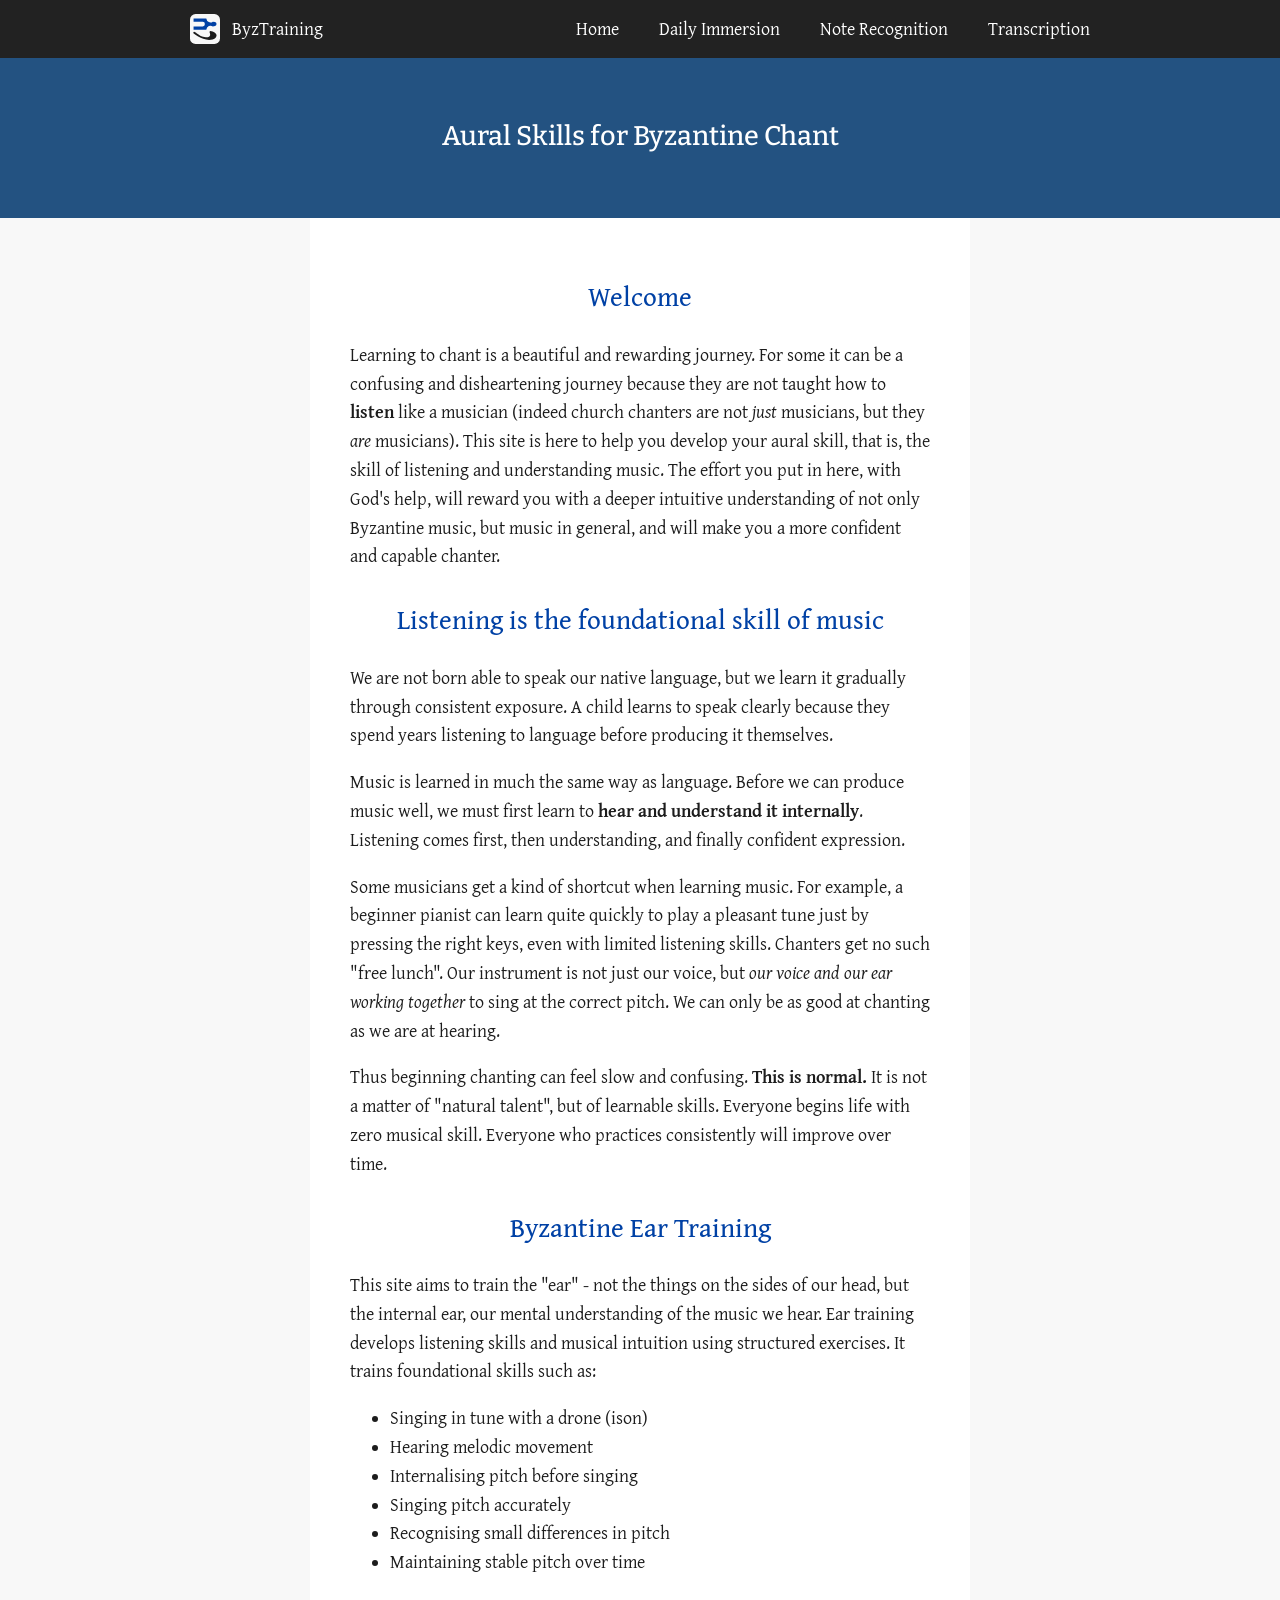
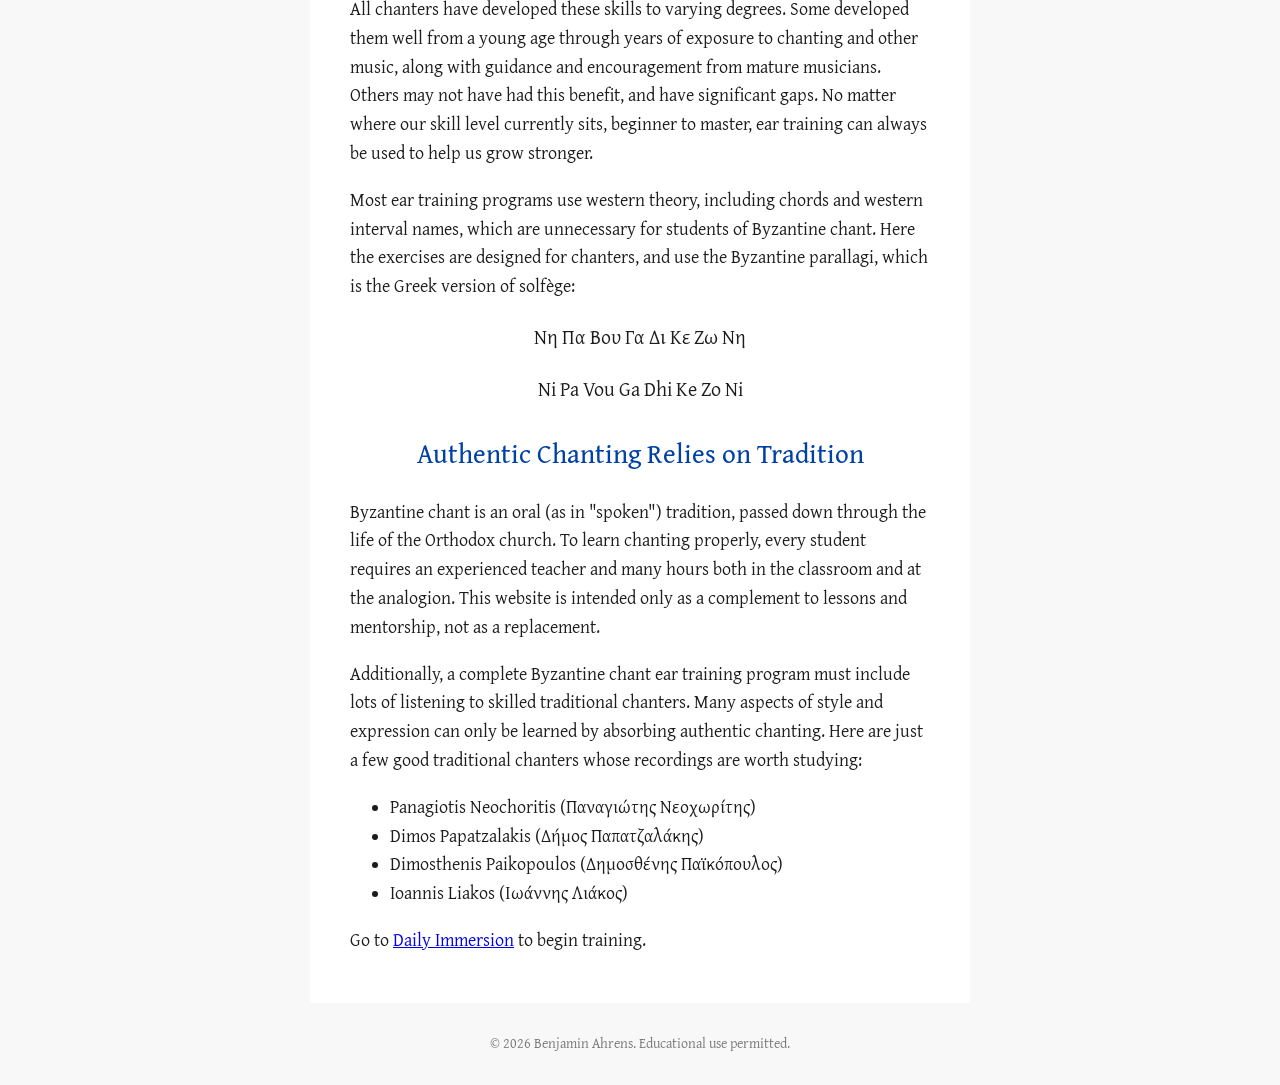
<file: index.html>
<!DOCTYPE html>
<html lang="en">
  <head>
    <meta charset="UTF-8">
    <meta name="viewport" content="width=device-width, initial-scale=1.0">
    <title>ByzTraining</title>
    <link rel="stylesheet" href="/css/style.css">
    <link rel="icon" href="/assets/favicon.ico">
  </head>
  <body>
    <header class="topnav">
      <div class="nav-inner">
        <a href="/" class="logo">
          <img src="/assets/favicon.svg" alt="Logo">
          ByzTraining
        </a>
        <nav id="nav-links">
          <a href="/">Home</a>
          <a href="/daily-immersion/">Daily Immersion</a>
          <a href="/note-recognition/">Note Recognition</a>
          <a href="/transcription/">Transcription</a>
        </nav>
        <button id="menu-toggle">☰</button>
      </div>
    </header>
    <section class="hero">
      <h1>Aural Skills for Byzantine Chant</h1>
    </section>
    <main class="content">
      <h2>Welcome</h2>
      <p>
        Learning to chant is a beautiful and rewarding journey. For some it can be a confusing and disheartening journey because they are not taught how to <b>listen</b> like a musician (indeed church chanters are not <em>just</em> musicians, but they <em>are</em> musicians). This site is here to help you develop your aural skill, that is, the skill of listening and understanding music. The effort you put in here, with God's help, will reward you with a deeper intuitive understanding of not only Byzantine music, but music in general, and will make you a more confident and capable chanter.
      </p>
      <h2>Listening is the foundational skill of music</h2>
      <p>
        We are not born able to speak our native language, but we learn it gradually through consistent exposure. A child learns to speak clearly because they spend years listening to language before producing it themselves.
      </p>
      <p>
        Music is learned in much the same way as language. Before we can produce music well, we must first learn to <b>hear and understand it internally</b>. Listening comes first, then understanding, and finally confident expression.
      </p>
      <p>
        Some musicians get a kind of shortcut when learning music. For example, a beginner pianist can learn quite quickly to play a pleasant tune just by pressing the right keys, even with limited listening skills. Chanters get no such "free lunch". Our instrument is not just our voice, but <em>our voice and our ear working together</em> to sing at the correct pitch. We can only be as good at chanting as we are at hearing.
      </p>
      <p>
        Thus beginning chanting can feel slow and confusing. <b>This is normal.</b> It is not a matter of "natural talent", but of learnable skills. Everyone begins life with zero musical skill. Everyone who practices consistently will improve over time.
      </p>
      <h2>Byzantine Ear Training</h2>
      <p>
        This site aims to train the "ear" - not the things on the sides of our head, but the internal ear, our mental understanding of the music we hear. Ear training develops listening skills and musical intuition using structured exercises. It trains foundational skills such as:
        <ul>
          <li>Singing in tune with a drone (ison)</li>
          <li>Hearing melodic movement</li>
          <li>Internalising pitch before singing</li>
          <li>Singing pitch accurately</li>
          <li>Recognising small differences in pitch</li>
          <li>Maintaining stable pitch over time</li>
        </ul>
        All chanters have developed these skills to varying degrees. Some developed them well from a young age through years of exposure to chanting and other music, along with guidance and encouragement from mature musicians. Others may not have had this benefit, and have significant gaps. No matter where our skill level currently sits, beginner to master, ear training can always be used to help us grow stronger.
      </p>
      <p>
        Most ear training programs use western theory, including chords and western interval names, which are unnecessary for students of Byzantine chant. Here the exercises are designed for chanters, and use the Byzantine parallagi, which is the Greek version of solfège:
      </p>
      <p class="center big">
        Νη  Πα  Βου  Γα  Δι  Κε  Ζω  Νη
      </p>
      <p class="center big">
        Ni  Pa  Vou  Ga  Dhi  Ke  Zo  Ni
      </p>
      <h2>Authentic Chanting Relies on Tradition</h2>
      <p>
        Byzantine chant is an oral (as in "spoken") tradition, passed down through the life of the Orthodox church. To learn chanting properly, every student requires an experienced teacher and many hours both in the classroom and at the analogion. This website is intended only as a complement to lessons and mentorship, not as a replacement.
      </p>
      <p>
        Additionally, a complete Byzantine chant ear training program must include lots of listening to skilled traditional chanters. Many aspects of style and expression can only be learned by absorbing authentic chanting. Here are just a few good traditional chanters whose recordings are worth studying:
        <ul>
          <li>Panagiotis Neochoritis (Παναγιώτης Νεοχωρίτης)</li>
          <li>Dimos Papatzalakis (Δήμος Παπατζαλάκης)</li>
          <li>Dimosthenis Paikopoulos (Δημοσθένης Παϊκόπουλος)</li>
          <li>Ioannis Liakos (Ιωάννης Λιάκος)</li>
        </ul>
      </p>
      <p>
        Go to <a href="/daily-immersion/index.html">Daily Immersion</a> to begin training.
      </p>
    </main>
    <footer>
      © 2026 Benjamin Ahrens. Educational use permitted.
    </footer>
  </body>
  <script type="module" src="/js/main.js"></script>
</html>
</file>
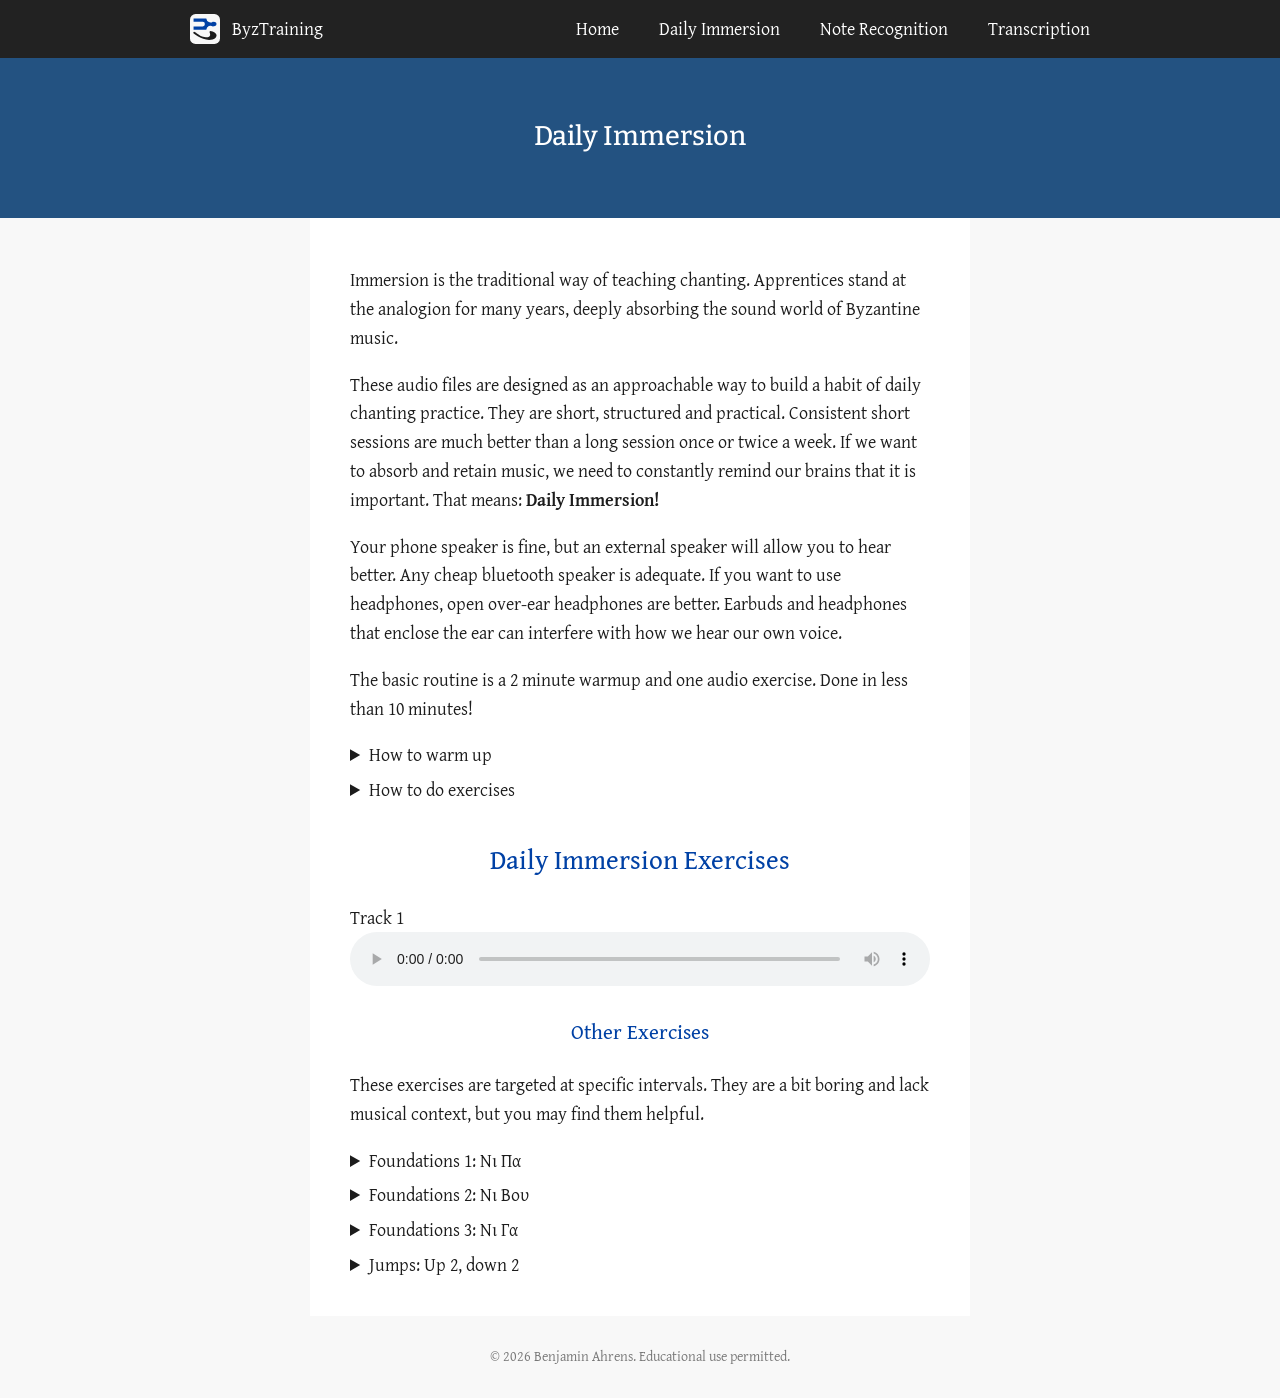
<file: daily-immersion/index.html>
<!DOCTYPE html>
<html lang="en">
  <head>
    <meta charset="UTF-8">
    <meta name="viewport" content="width=device-width, initial-scale=1.0">
    <title>Daily Immersion</title>
    <link rel="stylesheet" href="/css/style.css">
    <link rel="stylesheet" href="/css/daily-immersion.css">
    <link rel="icon" href="/assets/favicon.ico">
  </head>
  <body>
    <header class="topnav">
      <div class="nav-inner">
        <a href="/" class="logo">
          <img src="/assets/favicon.svg" alt="Logo">
          ByzTraining
        </a>
        <nav id="nav-links">
          <a href="/">Home</a>
          <a href="/daily-immersion/">Daily Immersion</a>
          <a href="/note-recognition/">Note Recognition</a>
          <a href="/transcription/">Transcription</a>
        </nav>
        <button id="menu-toggle">☰</button>
      </div>
    </header>
    <section class="hero">
      <h1>Daily Immersion</h1>
    </section>
    <main class="content">
      <p>
        Immersion is the traditional way of teaching chanting. Apprentices stand at the analogion for many years, deeply absorbing the sound world of Byzantine music.
      </p>
      <p>
        These audio files are designed as an approachable way to build a habit of daily chanting practice. They are short, structured and practical. Consistent short sessions are much better than a long session once or twice a week. If we want to absorb and retain music, we need to constantly remind our brains that it is important. That means: <b>Daily Immersion!</b>
      </p>
      <p>
        Your phone speaker is fine, but an external speaker will allow you to hear better. Any cheap bluetooth speaker is adequate. If you want to use headphones, open over-ear headphones are better. Earbuds and headphones that enclose the ear can interfere with how we hear our own voice.
      </p>
      <p>
        The basic routine is a 2 minute warmup and one audio exercise. Done in less than 10 minutes!
      </p>
      <p>
      </p>
      <details class="section">
        <summary>How to warm up</summary>
        <p>
          Get in the habit of always warming up your voice properly before chanting. The voice is fragile, and if injured it can be very difficult to restore. Even without significant other practice, doing a regular vocal warm up will build your vocal strength and stamina. Even if you can't manage any other practice, there is always an opportunity to warm up. Once you know how you can do it anywhere.
        </p>
        <p>
          Suggested 2 minute warm up:
          <ul>
            <li>Massage up and down the back of your neck.</li>
            <li>Roll your shoulders forwards and backwards.</li>
            <li>Slowly pivot your head side to side, then up and down, extending and tucking your chin.</li>
            <li>Two deep breaths in through the nose, then out slowly through the mouth with tight lips, as if blowing through a straw.</li>
            <li>Take a big yawn and relax your body.</li>
            <li>Sing with lip trills (buzzing the lips), or "vvv". Slide up and down like a siren. Gently increase the pitch range and volume. At least 1 minute.</li>
          </ul>
        </p>
      </details>
      <details class="section">
        <summary>How to do exercises</summary>
        <p>
          During exercises, follow the instructions.
          <ul>
            <li><b>Listen: </b>Just listen! No humming.</li>
            <li><b>Audiate: </b>Explained below.</li>
            <li><b>Sing: </b>Sing by yourself.</li>
            <li><b>Together: </b>Sing along and match what you hear.</li>
          </ul>
        </p>
        <p>
          <b>Audiation</b> is hearing music in your mind without any external sound. No chanting or humming allowed - only hearing mentally. You probably won't literally hallucinate sounds, but you will gradually develop a mental awareness, a knowing of what the sound is. You probably audiate when you read - you can hear, in some sense, what the words sound like, and imagine that someone is saying them.
        </p>
        <p>
          At first audiation will feel difficult, or like you aren't really doing anything. This is normal, and you are not doing it wrong - you are slowly re-wiring your brain. Just relax and trust the process. <b>All you have to do is try</b>, and your brain will do the rest. Resist the temptation to sing or hum, because then you wouldn't be audiating anymore.
        </p>
      </details>
      <h2>Daily Immersion Exercises</h2>
        <p class="track-heading">Track 1</p>
        <audio class="daily-immersion" controls>
          <source src="https://bta.byzison.xyz/di/001.mp3" type="audio/mpeg">
        </audio>
      <p>
      <h3>Other Exercises</h3>
        These exercises are targeted at specific intervals. They are a bit boring and lack musical context, but you may find them helpful.
      </p>
      <details>
        <summary>Foundations 1: Νι Πα</summary>
        <audio controls>
          <source src="https://bta.byzison.xyz/foundations/01_a.mp3" type="audio/mpeg">
        </audio>
        <audio controls>
          <source src="https://bta.byzison.xyz/foundations/01_b.mp3" type="audio/mpeg">
        </audio>
      </details>
      <details>
        <summary>Foundations 2: Νι Βου</summary>
        <audio controls>
          <source src="https://bta.byzison.xyz/foundations/02_a.mp3" type="audio/mpeg">
        </audio>
        <audio controls>
          <source src="https://bta.byzison.xyz/foundations/02_b.mp3" type="audio/mpeg">
        </audio>
      </details>
      <details>
        <summary>Foundations 3: Νι Γα</summary>
        <audio controls>
          <source src="https://bta.byzison.xyz/foundations/03_a.mp3" type="audio/mpeg">
        </audio>
        <audio controls>
          <source src="https://bta.byzison.xyz/foundations/03_b.mp3" type="audio/mpeg">
        </audio>
      </details>
      <details>
        <summary>Jumps: Up 2, down 2</summary>
        <audio controls>
          <source src="https://bta.byzison.xyz/jumps/02_a.mp3" type="audio/mpeg">
        </audio>
      </details>
    </main>
    <footer>
      © 2026 Benjamin Ahrens. Educational use permitted.
    </footer>
  </body>
  <script type="module" src="/js/main.js"></script>
</html>
</file>
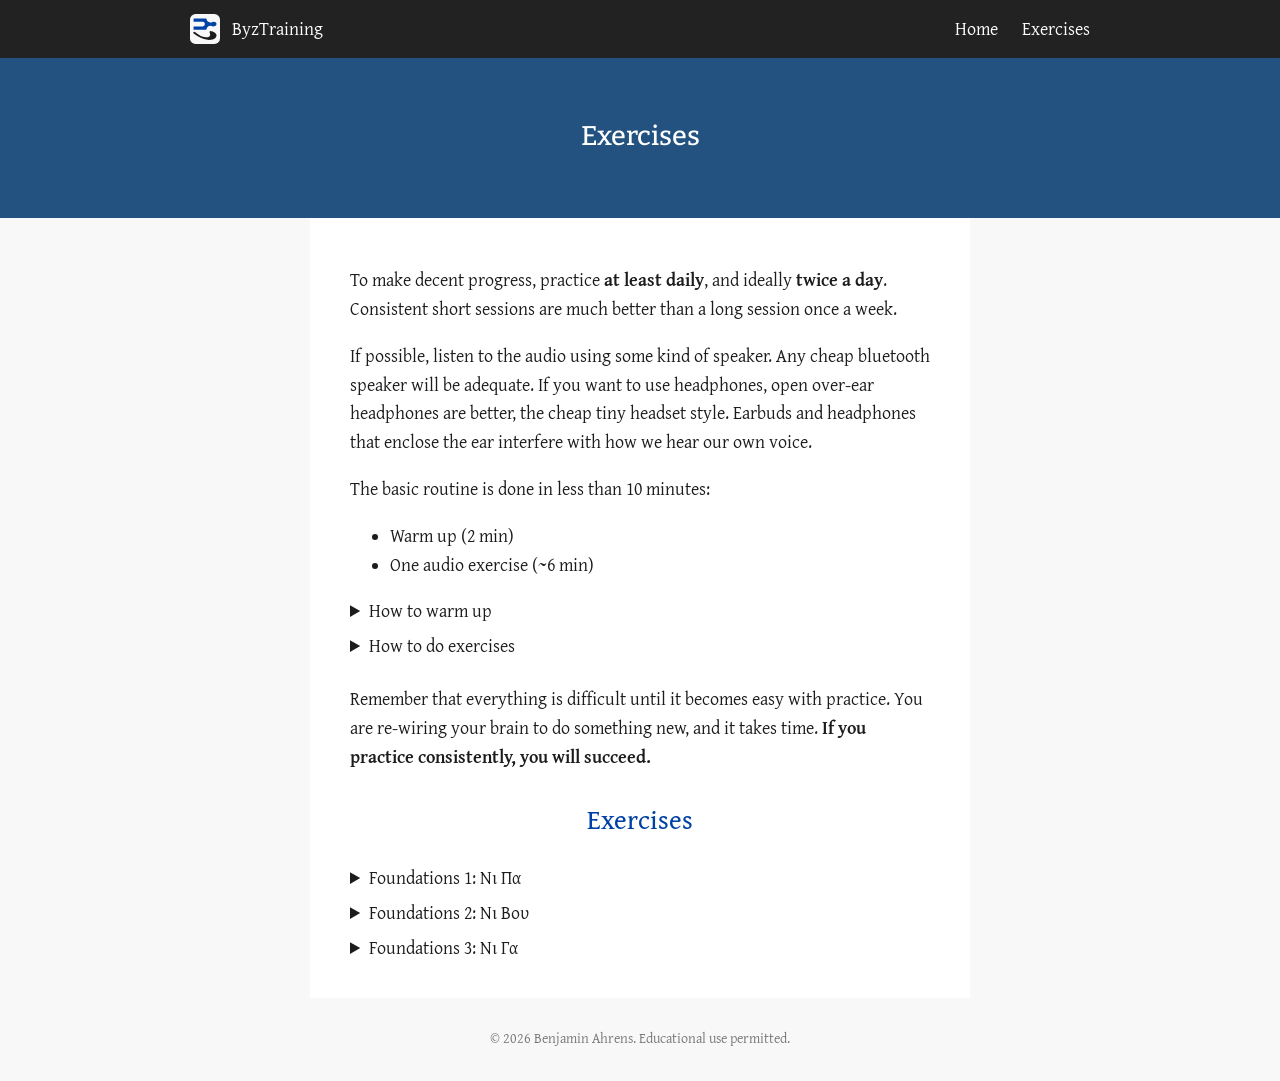
<file: exercises/index.html>
<!DOCTYPE html>
<html lang="en">
  <head>
    <meta charset="UTF-8">
    <meta name="viewport" content="width=device-width, initial-scale=1.0">
    <title>Exercises</title>
    <link rel="stylesheet" href="/css/style.css">
    <link rel="icon" href="/assets/favicon.ico">
  </head>
  <body>
    <header class="topnav">
      <div class="nav-inner">
        <div class="logo">
          <img src="/assets/favicon.svg" alt="Logo">
          ByzTraining
        </div>
        <nav>
          <a href="/">Home</a>
          <a href="/exercises">Exercises</a>
        </nav>
      </div>
    </header>
    <section class="hero">
      <h1>Exercises</h1>
    </section>
    <main class="content">
      <p>
        To make decent progress, practice <b>at least daily</b>, and ideally <b>twice a day</b>. Consistent short sessions are much better than a long session once a week.
      </p>
      <p>
        If possible, listen to the audio using some kind of speaker. Any cheap bluetooth speaker will be adequate. If you want to use headphones, open over-ear headphones are better, the cheap tiny headset style. Earbuds and headphones that enclose the ear interfere with how we hear our own voice.
      </p>
      <p>
        The basic routine is done in less than 10 minutes:
        <ul>
          <li>Warm up (2 min)</li>
          <li>One audio exercise (~6 min)</li>
        </ul>
      </p>
      <p>
      </p>
      <details class="section">
        <summary>How to warm up</summary>
        <p>
          Get in the habit of always warming up your voice properly before chanting. The voice is fragile, and if injured it can be very difficult to restore. Even without significant other practice, doing a regular vocal warm up will build your vocal strength and stamina. Even if you can't manage any other practice, there is always an opportunity to warm up. Once you know how you can do it anywhere.
        </p>
        <p>
          Suggested 2 minute warm up:
          <ul>
            <li>Three gentle neck rolls (10s)</li>
            <li>Gently massage the front of your neck and larynx (10s)</li>
            <li>Two big yawns. Focus on opening the mouth and throat wide and lowering your larynx (feel your Adam's apple), and loosening the jaw. (10s)</li>
            <li>Two deep inhalations into your belly with slow exhales (15s)</li>
            <li>Vocal sirens. Hum gently and slide up and down within a comfortable range. (40s)</li>
            <li>Lip trills. Same as sirens, but add in buzzing the lips. Gently increase the pitch range and volume. (35s)</li>
          </ul>
          For longer practice sessions, spend more time warming up.
        </p>
      </details>
      <details class="section">
        <summary>How to do exercises</summary>
        <p>
          During exercises, follow the instructions.
          <ul>
            <li><b>Listen: </b>Just listen! No humming.</li>
            <li><b>Audiate: </b>Explained below.</li>
            <li><b>Sing: </b>Sing by yourself.</li>
            <li><b>Together: </b>Sing along and match what you hear.</li>
          </ul>
        </p>
        <p>
          <b>Audiation</b> is hearing music in your mind without any external sound. No chanting or humming allowed - only hearing mentally. It is not literally hallucinating sounds, but more like a mental awareness, a knowing of what the sound is. You probably audiate when you read - you can hear, in some sense, what the words sound like, and imagine that someone is saying them.
        </p>
        <p>
          At first audiation will feel difficult, or like you aren't really doing anything. This is normal, and you are not doing it wrong - you are slowly re-wiring your brain. Just relax and trust the process. <b>All you have to do is try</b>, and your brain will do the rest. Resist the temptation to sing or hum, because then you wouldn't be audiating anymore.
        </p>
      </details>
      <p>
        Remember that everything is difficult until it becomes easy with practice. You are re-wiring your brain to do something new, and it takes time. <b>If you practice consistently, you will succeed.</b>
      </p>
      <h2>Exercises</h2>
      <details>
        <summary>Foundations 1: Νι Πα</summary>
        <audio controls>
          <source src="https://bta.byzison.xyz/foundations_01_a.mp3" type="audio/mpeg">
        </audio>
        <audio controls>
          <source src="https://bta.byzison.xyz/foundations_01_b.mp3" type="audio/mpeg">
        </audio>
      </details>
      <details>
        <summary>Foundations 2: Νι Βου</summary>
        <audio controls>
          <source src="https://bta.byzison.xyz/foundations_02_a.mp3" type="audio/mpeg">
        </audio>
        <audio controls>
          <source src="https://bta.byzison.xyz/foundations_02_b.mp3" type="audio/mpeg">
        </audio>
      </details>
      <details>
        <summary>Foundations 3: Νι Γα</summary>
        <audio controls>
          <source src="https://bta.byzison.xyz/foundations_03_a.mp3" type="audio/mpeg">
        </audio>
        <audio controls>
          <source src="https://bta.byzison.xyz/foundations_03_b.mp3" type="audio/mpeg">
        </audio>
      </details>
    </main>
    <footer>
      © 2026 Benjamin Ahrens. Educational use permitted.
    </footer>
  </body>
</html>
</file>
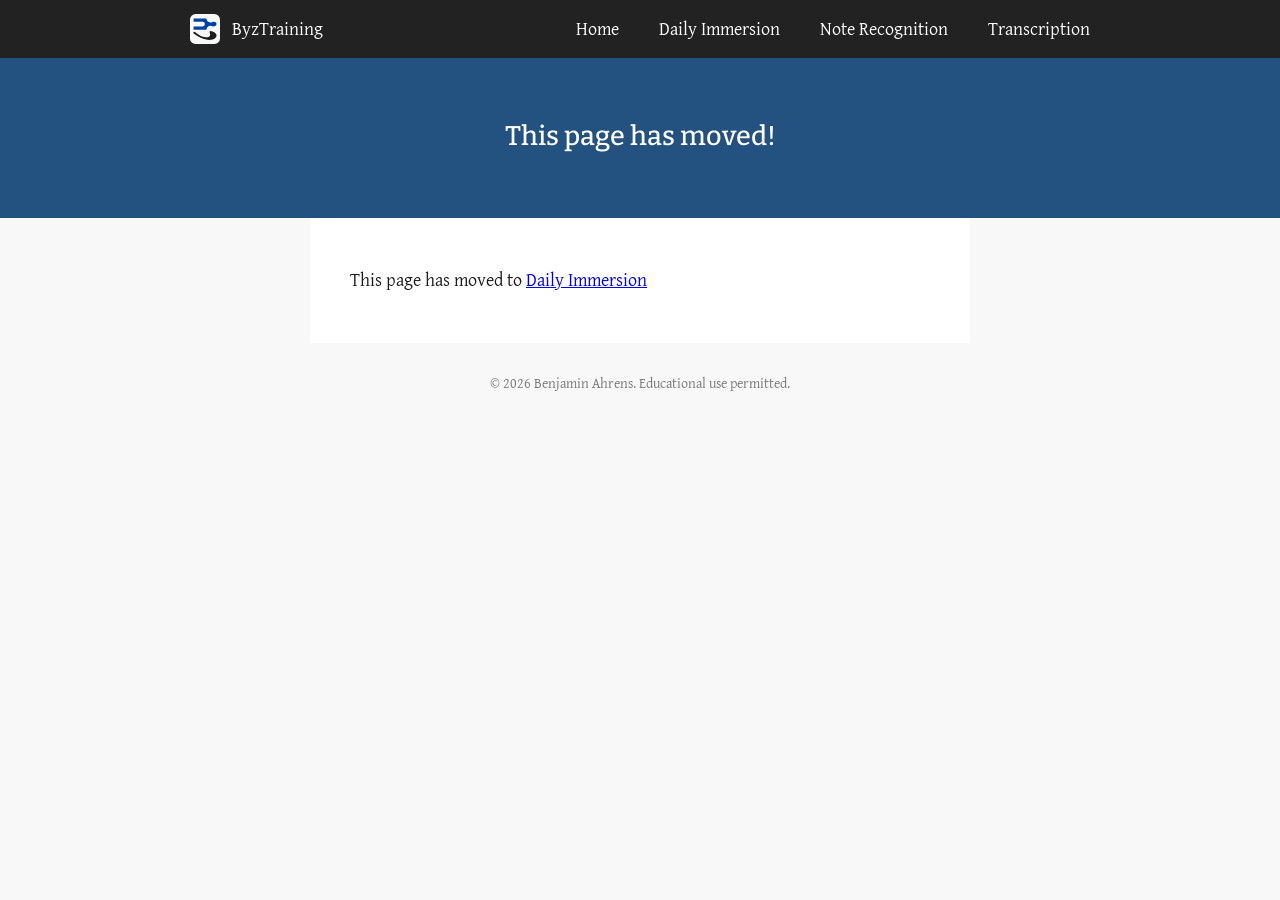
<file: foundations/index.html>
<!DOCTYPE html>
<html lang="en">
  <head>
    <meta charset="UTF-8">
    <meta name="viewport" content="width=device-width, initial-scale=1.0">
    <title>This page has moved!</title>
    <link rel="stylesheet" href="/css/style.css">
    <link rel="icon" href="/assets/favicon.ico">
  </head>
  <body>
    <header class="topnav">
      <div class="nav-inner">
        <a href="/" class="logo">
          <img src="/assets/favicon.svg" alt="Logo">
          ByzTraining
        </a>
        <nav id="nav-links">
          <a href="/">Home</a>
          <a href="/daily-immersion/">Daily Immersion</a>
          <a href="/note-recognition/">Note Recognition</a>
          <a href="/transcription/">Transcription</a>
        </nav>
        <button id="menu-toggle">☰</button>
      </div>
    </header>
    <section class="hero">
      <h1>This page has moved!</h1>
    </section>
    <main class="content">
        <p>
        This page has moved to <a href="/daily-immersion/">Daily Immersion</a>
        </p>
    </main>
    <footer>
      © 2026 Benjamin Ahrens. Educational use permitted.
    </footer>
  </body>
  <script type="module" src="/js/main.js"></script>
</html>
</file>
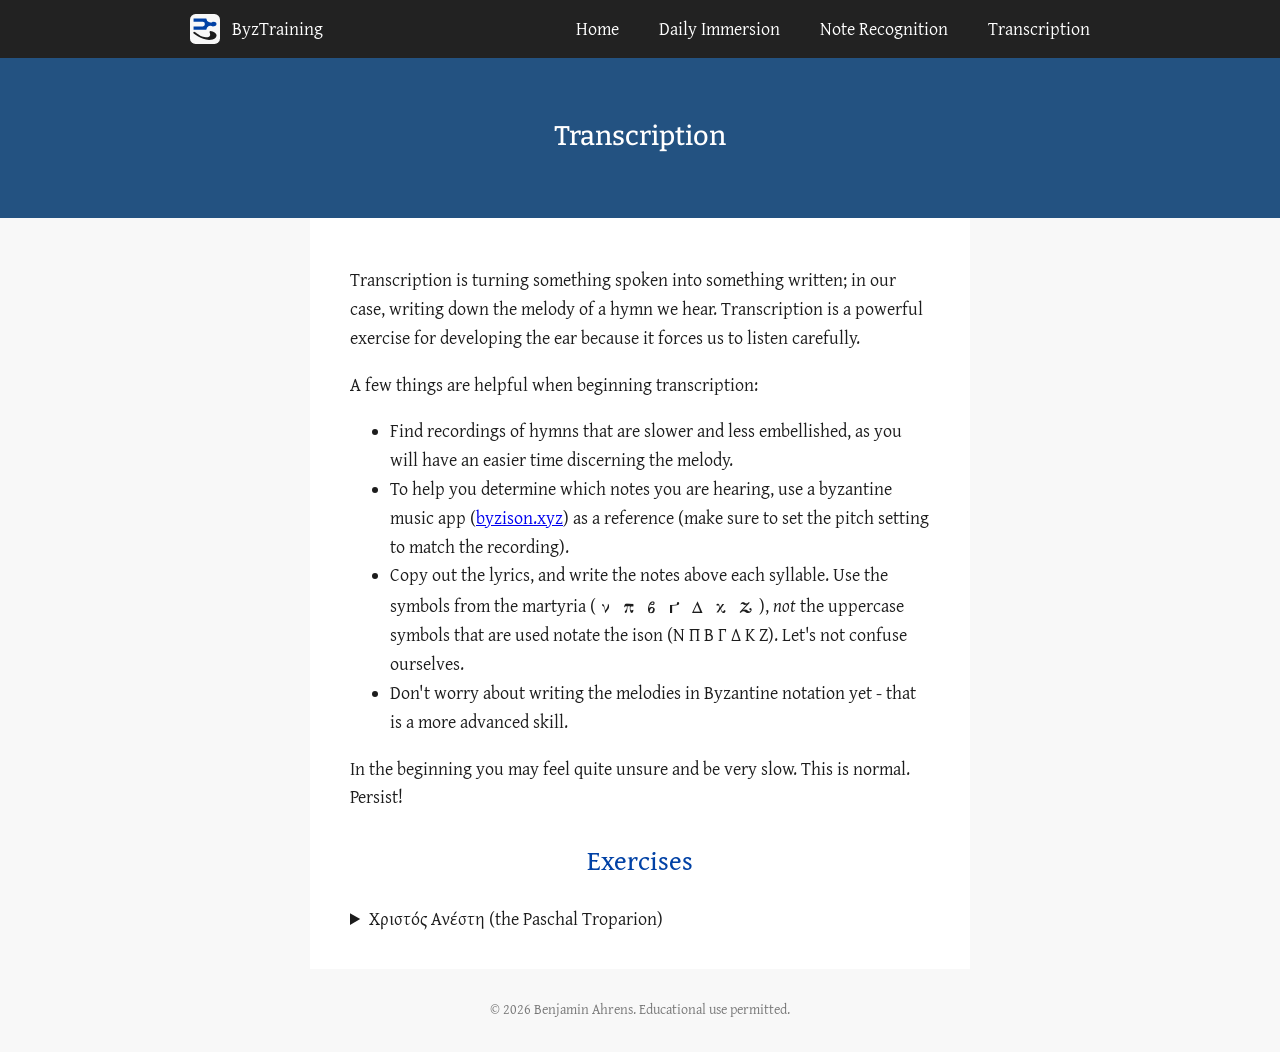
<file: transcription/index.html>
<!DOCTYPE html>
<html lang="en">
  <head>
    <meta charset="UTF-8">
    <meta name="viewport" content="width=device-width, initial-scale=1.0">
    <title>Transcription</title>
    <link rel="stylesheet" href="/css/style.css">
    <link rel="icon" href="/assets/favicon.ico">
  </head>
  <body>
    <header class="topnav">
      <div class="nav-inner">
        <a href="/" class="logo">
          <img src="/assets/favicon.svg" alt="Logo">
          ByzTraining
        </a>
        <nav id="nav-links">
          <a href="/">Home</a>
          <a href="/daily-immersion/">Daily Immersion</a>
          <a href="/note-recognition/">Note Recognition</a>
          <a href="/transcription/">Transcription</a>
        </nav>
        <button id="menu-toggle">☰</button>
      </div>
    </header>
    <section class="hero">
      <h1>Transcription</h1>
    </section>
    <main class="content">
      <p>
        Transcription is turning something spoken into something written; in our case, writing down the melody of a hymn we hear. Transcription is a powerful exercise for developing the ear because it forces us to listen carefully.
      </p>
      <p>
        A few things are helpful when beginning transcription:
        <ul>
          <li>Find recordings of hymns that are slower and less embellished, as you will have an easier time discerning the melody.</li>
          <li>To help you determine which notes you are hearing, use a byzantine music app (<a href="https://byzison.xyz" target="_blank">byzison.xyz</a>) as a reference (make sure to set the pitch setting to match the recording).</li>
          <li>Copy out the lyrics, and write the notes above each syllable. Use the symbols from the martyria (<span class="font-ez-psaltica-martyria">c v b n m , .</span>), <em>not</em> the uppercase symbols that are used notate the ison (Ν Π Β Γ Δ Κ Ζ). Let's not confuse ourselves.</li>
          <li>Don't worry about writing the melodies in Byzantine notation yet - that is a more advanced skill.</li>
        </ul>
      </p>
      <p>
        In the beginning you may feel quite unsure and be very slow. This is normal. Persist!
      </p>
      <p>
      </p>
      <h2>Exercises</h2>
      <details>
        <summary>Χριστός Ανέστη (the Paschal Troparion)</summary>
        <p class="left-pad">
          Χριστὸς ἀνέστη ἐκ νεκρῶν,<br>
          θανάτῳ θάνατον πατήσας,<br>
          καὶ τοῖς ἐν τοῖς μνήμασι,<br>
          ζωὴν χαρισάμενος!
        </p>
        <p class="left-pad">
          Christós anésti ek nekrón,<br>
          thanáto thánaton patísas,<br>
          ké tís en tís mnímasi,<br>
          zoín charisámenos!
        </p>
        <p>
          Here is a slow, plain recording. Both the ison and the first note ("Χρι") are Πα. Set <a href="https://byzison.xyz" target="_blank">byzison.xyz</a> to pitch -3.
        </p>
        <audio controls>
          <source src="https://bta.byzison.xyz/transcription/01_christos_anesti.mp3" type="audio/mpeg">
        </audio>
      </details>
    </main>
    <footer>
      © 2026 Benjamin Ahrens. Educational use permitted.
    </footer>
  </body>
  <script type="module" src="/js/main.js"></script>
</html>
</file>
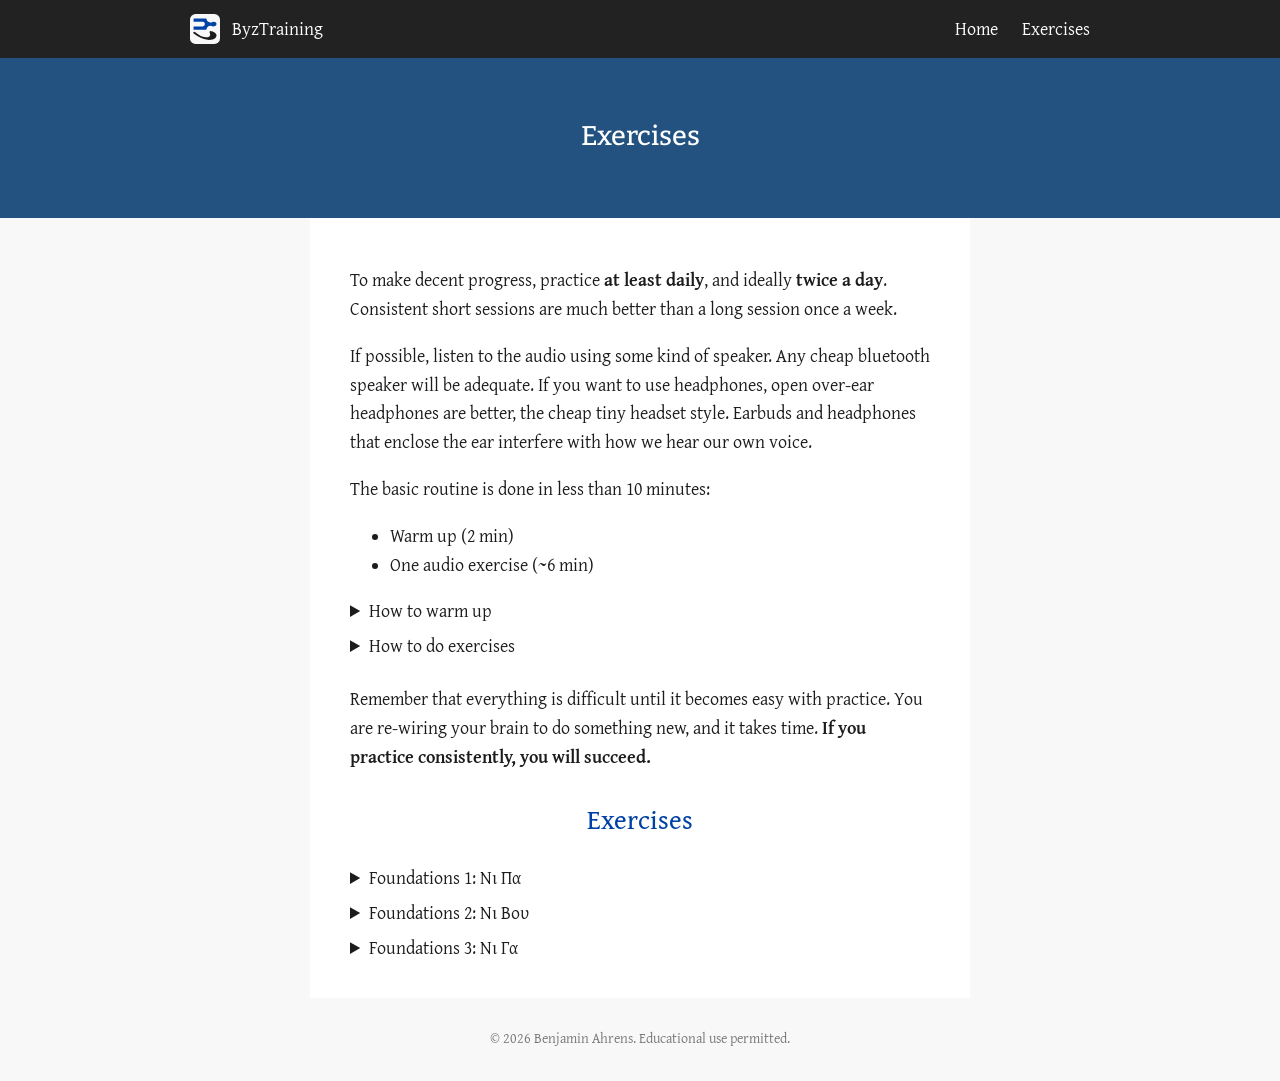
<file: exercises.html>
<!DOCTYPE html>
<html lang="en">
  <head>
    <meta charset="UTF-8">
    <meta name="viewport" content="width=device-width, initial-scale=1.0">
    <title>Exercises</title>
    <link rel="stylesheet" href="styles/style.css">
    <link rel="icon" href="/assets/favicon.ico">
  </head>
  <body>
    <header class="topnav">
      <div class="nav-inner">
        <div class="logo">
          <img src="/assets/favicon.svg" alt="Logo">
          ByzTraining
        </div>
        <nav>
          <a href="index.html">Home</a>
          <a href="exercises.html">Exercises</a>
        </nav>
      </div>
    </header>
    <section class="hero">
      <h1>Exercises</h1>
    </section>
    <main class="content">
      <p>
        To make decent progress, practice <b>at least daily</b>, and ideally <b>twice a day</b>. Consistent short sessions are much better than a long session once a week.
      </p>
      <p>
        If possible, listen to the audio using some kind of speaker. Any cheap bluetooth speaker will be adequate. If you want to use headphones, open over-ear headphones are better, the cheap tiny headset style. Earbuds and headphones that enclose the ear interfere with how we hear our own voice.
      </p>
      <p>
        The basic routine is done in less than 10 minutes:
        <ul>
          <li>Warm up (2 min)</li>
          <li>One audio exercise (~6 min)</li>
        </ul>
      </p>
      <p>
      </p>
      <details class="section">
        <summary>How to warm up</summary>
        <p>
          Get in the habit of always warming up your voice properly before chanting. The voice is fragile, and if injured it can be very difficult to restore. Even without significant other practice, doing a regular vocal warm up will build your vocal strength and stamina. Even if you can't manage any other practice, there is always an opportunity to warm up. Once you know how you can do it anywhere.
        </p>
        <p>
          Suggested 2 minute warm up:
          <ul>
            <li>Three gentle neck rolls (10s)</li>
            <li>Gently massage the front of your neck and larynx (10s)</li>
            <li>Two big yawns. Focus on opening the mouth and throat wide and lowering your larynx (feel your Adam's apple), and loosening the jaw. (10s)</li>
            <li>Two deep inhalations into your belly with slow exhales (15s)</li>
            <li>Vocal sirens. Hum gently and slide up and down within a comfortable range. (40s)</li>
            <li>Lip trills. Same as sirens, but add in buzzing the lips. Gently increase the pitch range and volume. (35s)</li>
          </ul>
          For longer practice sessions, spend more time warming up.
        </p>
      </details>
      <details class="section">
        <summary>How to do exercises</summary>
        <p>
          During exercises, follow the instructions.
          <ul>
            <li><b>Listen: </b>Just listen! No humming.</li>
            <li><b>Audiate: </b>Explained below.</li>
            <li><b>Sing: </b>Sing by yourself.</li>
            <li><b>Together: </b>Sing along and match what you hear.</li>
          </ul>
        </p>
        <p>
          <b>Audiation</b> is hearing music in your mind without any external sound. No chanting or humming allowed - only hearing mentally. It is not literally hallucinating sounds, but more like a mental awareness, a knowing of what the sound is. You probably audiate when you read - you can hear, in some sense, what the words sound like, and imagine that someone is saying them.
        </p>
        <p>
          At first audiation will feel difficult, or like you aren't really doing anything. This is normal, and you are not doing it wrong - you are slowly re-wiring your brain. Just relax and trust the process. <b>All you have to do is try</b>, and your brain will do the rest. Resist the temptation to sing or hum, because then you wouldn't be audiating anymore.
        </p>
      </details>
      <p>
        Remember that everything is difficult until it becomes easy with practice. You are re-wiring your brain to do something new, and it takes time. <b>If you practice consistently, you will succeed.</b>
      </p>
      <h2>Exercises</h2>
      <details>
        <summary>Foundations 1: Νι Πα</summary>
        <audio controls>
          <source src="https://bta.byzison.xyz/foundations_01_a.mp3" type="audio/mpeg">
        </audio>
        <audio controls>
          <source src="https://bta.byzison.xyz/foundations_01_b.mp3" type="audio/mpeg">
        </audio>
      </details>
      <details>
        <summary>Foundations 2: Νι Βου</summary>
        <audio controls>
          <source src="https://bta.byzison.xyz/foundations_02_a.mp3" type="audio/mpeg">
        </audio>
        <audio controls>
          <source src="https://bta.byzison.xyz/foundations_02_b.mp3" type="audio/mpeg">
        </audio>
      </details>
      <details>
        <summary>Foundations 3: Νι Γα</summary>
        <audio controls>
          <source src="https://bta.byzison.xyz/foundations_03_a.mp3" type="audio/mpeg">
        </audio>
        <audio controls>
          <source src="https://bta.byzison.xyz/foundations_03_b.mp3" type="audio/mpeg">
        </audio>
      </details>
    </main>
    <footer>
      © 2026 Benjamin Ahrens. Educational use permitted.
    </footer>
  </body>
</html>
</file>
<file: css/style.css>
@import "gentium.css";
@import "bitter.css";
@import "ez-psaltica.css";

:root {
  --background: #f8f8f8;
  --top-nav-background: #222;
  font-display: optional;
}

button,
input,
select,
textarea {
  font: inherit;
}

body {
  margin:0;
  font-family:GentiumW, serif;
  font-size: 18px;
  color: #1c1c1c;
  line-height:1.6;
  background: var(--background);
}

.topnav {
  background: var(--top-nav-background);
  color:white;
}

.nav-inner {
  max-width:900px;
  margin:auto;
  padding:14px 24px;
  display:flex;
  justify-content:space-between;
  align-items:center;
}

#nav-links {
  display: flex;
  gap: 20px;
}

/* hamburger (hidden on desktop) */
#menu-toggle {
  display: none;
  font-size: 24px;
  background: none;
  border: none;
  color: #eee;
  cursor: pointer;
}

/* MOBILE */
@media (max-width: 720px) {
  #nav-links {
    display: none;
    flex-direction: column;
    position: absolute;
    background: var(--top-nav-background);
    top: 58px;
    right: 0px;
    padding: 25px;
    padding-left: 5px;
  }

  #nav-links.show {
    display: flex;
  }

  #menu-toggle {
    display: block;
  }
}
/* END MOBILE */

.logo {
  display:flex;
  justify-content:space-between;
  align-items:center;
  text-decoration: none;
  color: inherit;
}

.logo > img {
  width:30px;
  height:30px;
  margin-right:12px;
}

nav a {
  color:white;
  margin-left:20px;
  text-decoration:none;
}

nav a:hover {
  text-decoration:underline;
}

.content {
  max-width:580px;
  margin:auto;
  padding:30px 40px;
  background:white;
}

.hero {
  background:#235281;
  color:white;
  text-align:center;
  padding:30px 20px 60px 20px;
}

h1 {
  font-family:Bitter, serif;
  margin: 0 auto;
  max-width:420px;
}

h1,h2, h3 {
  margin-top:1em;
  text-align:center;
  font-weight:500;
}

h2,h3 {
  color: #0041a5;
}

.center {
  text-align:center;
}

.big {
  font-size:20px;
}

footer {
  font-size:14px;
  text-align:center;
  padding:30px;
  color:#777;
}

audio {
  width:100%;
  margin-top:14px;
}

summary {
  margin-bottom:6px;
}

.font-ez-psaltica-martyria {
  font-family: "ezPsaltica";
  font-size: 170%;
  position: relative;
  left: -0.2em;
  line-height: 1;
  vertical-align: -0.74em;
}

.left-pad {
  padding-left: 2em;
}
</file>
<file: css/daily-immersion.css>
.track-heading {
    margin-bottom: 0px;
}

audio.daily-immersion {
    margin-top: 0px;
}
</file>
<file: styles/style.css>
@import "gentium.css";
@import "bitter.css";

body {
  margin:0;
  font-family:GentiumW, serif;
  font-size: 18px;
  color: #1c1c1c;
  line-height:1.6;
  background:#f8f8f8;
}

.topnav {
  background:#222;
  color:white;
}

.nav-inner {
  max-width:900px;
  margin:auto;
  padding:14px 24px;
  display:flex;
  justify-content:space-between;
  align-items:center;
}

.logo {
  display:flex;
  justify-content:space-between;
  align-items:center;
}

.logo > img {
  width:30px;
  height:30px;
  margin-right:12px;
}

nav a {
  color:white;
  margin-left:20px;
  text-decoration:none;
}

nav a:hover {
  text-decoration:underline;
}

.content {
  max-width:580px;
}

.hero {
  background:#235281;
  color:white;
  text-align:center;
  padding:30px 20px 60px 20px;
}

.content {
  margin:auto;
  padding:30px 40px;
  background:white;
}

h1 {
  font-family:Bitter, serif;
  margin: 0 auto;
  max-width:500px;
}

h1,h2, h3 {
  margin-top:1em;
  text-align:center;
  font-weight:500;
}

h2,h3 {
  color: #0041a5;
}

.center {
  text-align:center;
}

.big {
  font-size:20px;
}

footer {
  font-size:14px;
  text-align:center;
  padding:30px;
  color:#777;
}

audio {
  width:100%;
  margin-top:14px;
}

summary {
  margin-bottom:6px;
}
</file>
